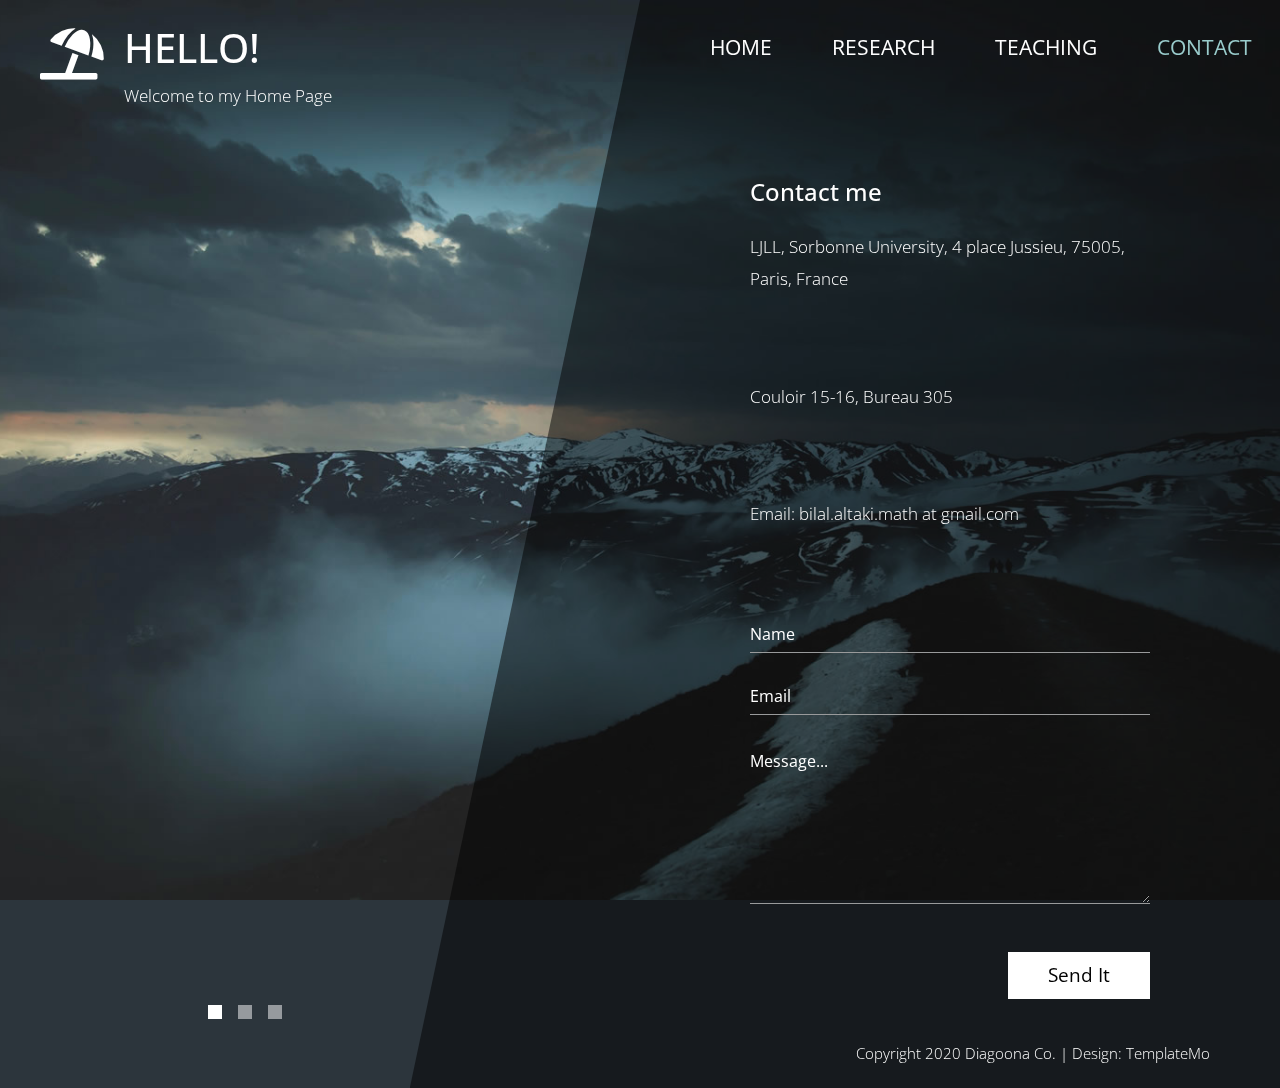
<file: contact.html>
<!DOCTYPE html>
<html lang="en">

<head>
    <meta charset="UTF-8">
    <meta name="viewport" content="width=device-width, initial-scale=1.0">
    <meta http-equiv="X-UA-Compatible" content="ie=edge">
    <title>Diagoona Template - Contact page</title>
    <link href="https://fonts.googleapis.com/css?family=Open+Sans:300,400" rel="stylesheet" /> <!-- https://fonts.google.com/ -->
    <link href="css/bootstrap.min.css" rel="stylesheet" /> <!-- https://getbootstrap.com/ -->
    <link href="fontawesome/css/all.min.css" rel="stylesheet" /> <!-- https://fontawesome.com/ -->
    <link href="css/templatemo-diagoona.css" rel="stylesheet" />
<!--

TemplateMo 550 Diagoona

https://templatemo.com/tm-550-diagoona

-->
</head>
<body>
    <div class="tm-container">
        <div>
            <div class="tm-row pt-4">
                <div class="tm-col-left">
                    <div class="tm-site-header media">
                        <i class="fas fa-umbrella-beach fa-3x mt-1 tm-logo"></i>
                        <div class="media-body">
                            <h1 class="tm-sitename text-uppercase">Hello!</h1>
                            <p class="tm-slogon">Welcome to my Home Page</p>
                        </div>        
                    </div>
                </div>
                <div class="tm-col-right">
                    <nav class="navbar navbar-expand-lg" id="tm-main-nav">
                        <button class="navbar-toggler toggler-example mr-0 ml-auto" type="button" 
                            data-toggle="collapse" data-target="#navbar-nav" 
                            aria-controls="navbar-nav" aria-expanded="false" aria-label="Toggle navigation">
                            <span><i class="fas fa-bars"></i></span>
                        </button>
                        <div class="collapse navbar-collapse tm-nav" id="navbar-nav">
                            <ul class="navbar-nav text-uppercase">
                                <li class="nav-item">
                                    <a class="nav-link tm-nav-link" href="index.html">Home</a>
                                </li>
                                <li class="nav-item">
                                    <a class="nav-link tm-nav-link" href="research.html">Research</a>
                                </li>
                                <li class="nav-item">
                                    <a class="nav-link tm-nav-link" href="teaching.html">Teaching</a>
                                </li>                            
                                <li class="nav-item active">
                                    <a class="nav-link tm-nav-link" href="contact.html">Contact <span class="sr-only">(current)</span></a>
                                </li>
                            </ul>                            
                        </div>                        
                    </nav>
                </div>
            </div>
            
            <div class="tm-row">
                <div class="tm-col-left"></div>
                <main class="tm-col-right tm-contact-main"> <!-- Content -->
                    <section class="tm-content tm-contact">
                        <h2 class="mb-4 tm-content-title">Contact me</h2>
                        <p class="mb-85">LJLL, Sorbonne University, 4 place Jussieu, 75005, Paris, France</p>
						<p class="mb-85">Couloir 15-16, Bureau 305</p>
						<p class="mb-85">Email: bilal.altaki.math at gmail.com</p>
                        <form id="contact-form" action="" method="POST">
                            <div class="form-group mb-4">
                                <input type="text" name="name" class="form-control" placeholder="Name" required="" />
                            </div>
                            <div class="form-group mb-4">
                                <input type="email" name="email" class="form-control" placeholder="Email" required="" />
                            </div>
                            <div class="form-group mb-5">
                                <textarea rows="6" name="message" class="form-control" placeholder="Message..." required=""></textarea>
                            </div>
                            <div class="text-right">
                                <button type="submit" class="btn btn-big btn-primary">Send It</button>
                            </div>
                        </form>
                    </section>
                </main>
            </div>
        </div>        

        <div class="tm-row">
            <div class="tm-col-left text-center">            
                <ul class="tm-bg-controls-wrapper">
                    <li class="tm-bg-control active" data-id="0"></li>
                    <li class="tm-bg-control" data-id="1"></li>
                    <li class="tm-bg-control" data-id="2"></li>
                </ul>            
            </div>        
            <div class="tm-col-right tm-col-footer">
                <footer class="tm-site-footer text-right">
                    <p class="mb-0">Copyright 2020 Diagoona Co. 
                    
                    | Design: <a rel="nofollow" target="_parent" href="https://templatemo.com" class="tm-text-link">TemplateMo</a></p>
                </footer>
            </div>  
        </div>

        <div class="tm-bg"> <!-- Diagonal background design -->
            <div class="tm-bg-left"></div>
            <div class="tm-bg-right"></div>
        </div>
    </div>

    <script src="js/jquery-3.4.1.min.js"></script>
    <script src="js/bootstrap.min.js"></script>
    <script src="js/jquery.backstretch.min.js"></script>
    <script src="js/templatemo-script.js"></script>
</body>
</html>
</file>
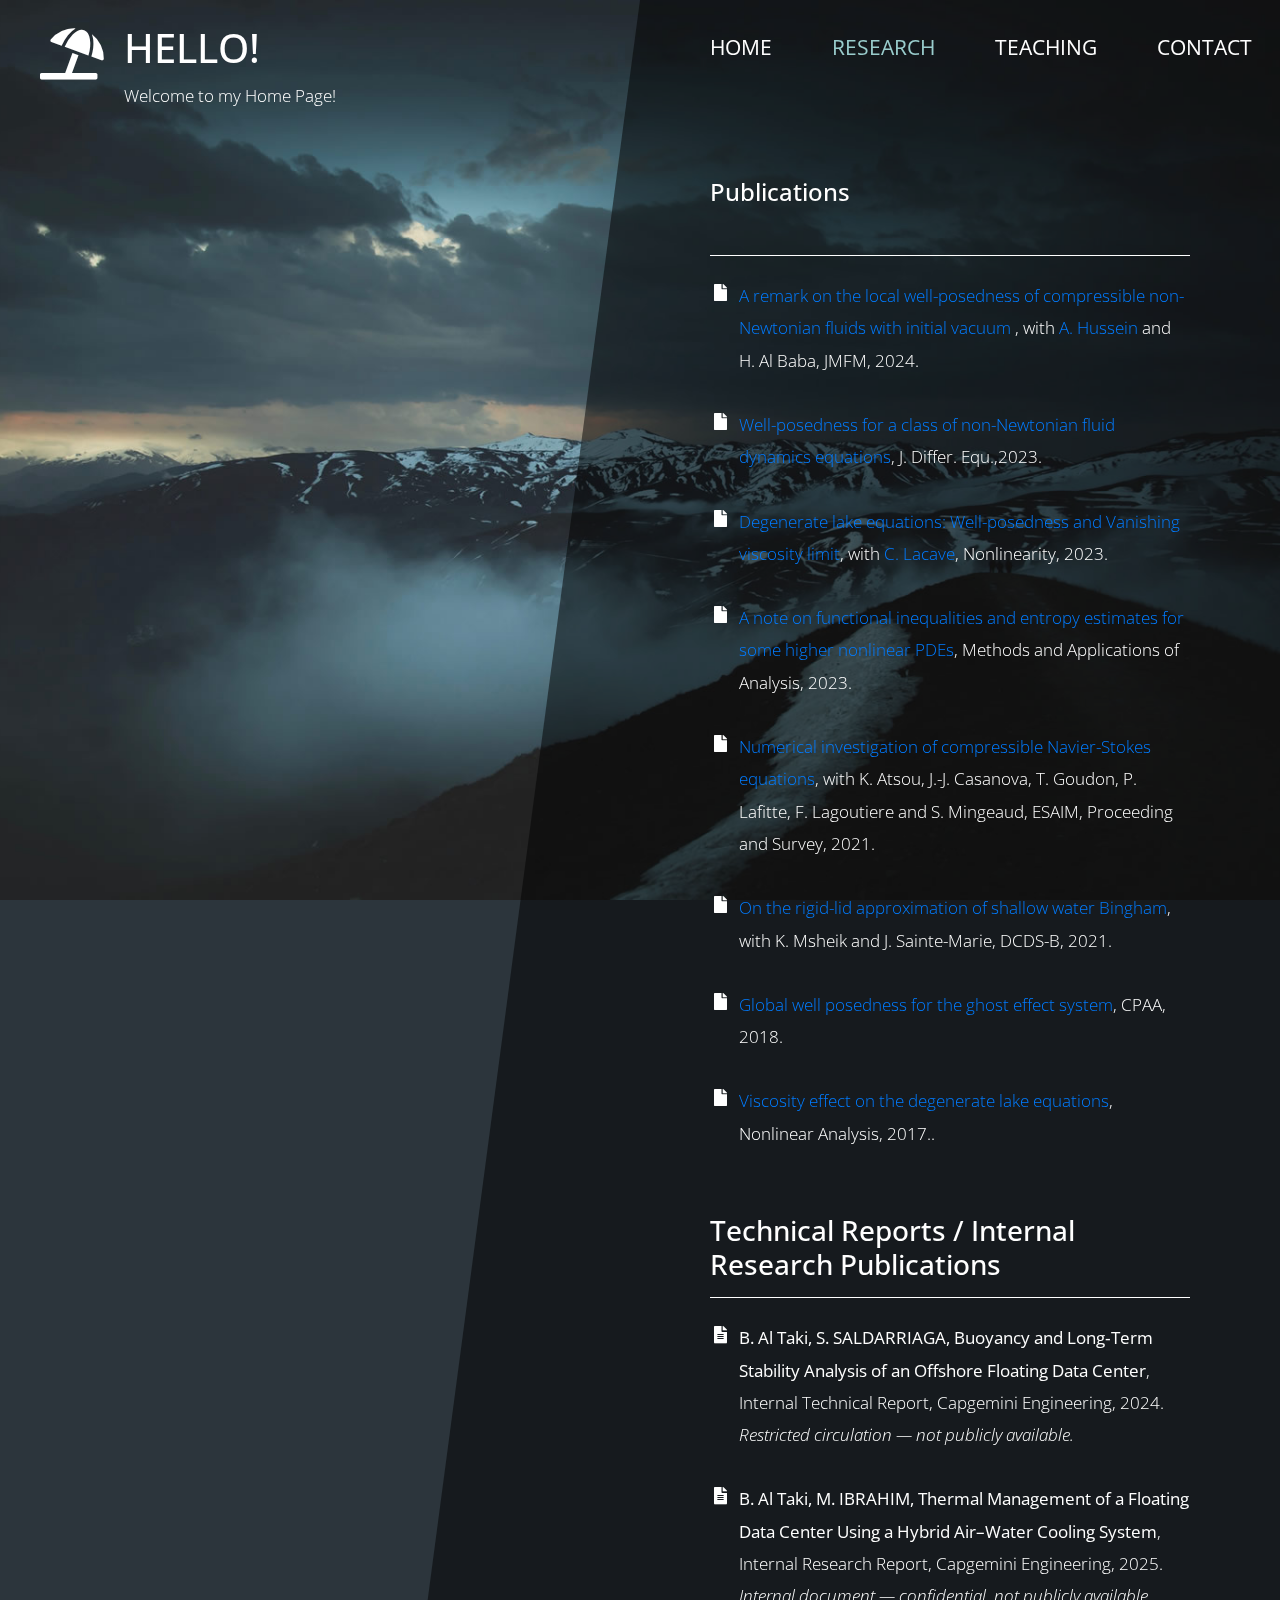
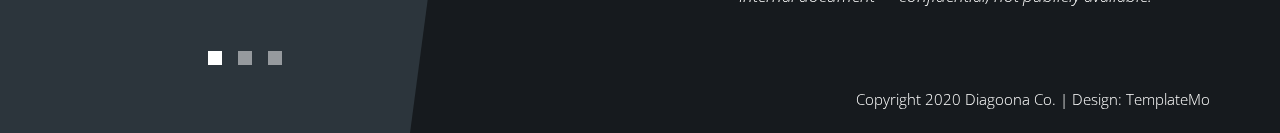
<file: research.html>
<!DOCTYPE html>
<html lang="en">

<head>
    <meta charset="UTF-8">
    <meta name="viewport" content="width=device-width, initial-scale=1.0">
    <meta http-equiv="X-UA-Compatible" content="ie=edge">
    <title>Bilal Al Taki - Research Page</title>
    <link href="https://fonts.googleapis.com/css?family=Open+Sans:300,400" rel="stylesheet" /> <!-- https://fonts.google.com/ -->
    <link href="css/bootstrap.min.css" rel="stylesheet" /> <!-- https://getbootstrap.com/ -->
    <link href="fontawesome/css/all.min.css" rel="stylesheet" /> <!-- https://fontawesome.com/ -->
    <link href="css/templatemo-diagoona.css" rel="stylesheet" />
<!--

TemplateMo 550 Diagoona

https://templatemo.com/tm-550-diagoona

-->
</head>

<body>
    <div class="tm-container">        
        <div>
            <div class="tm-row pt-4">
                <div class="tm-col-left">
                    <div class="tm-site-header media">
                        <i class="fas fa-umbrella-beach fa-3x mt-1 tm-logo"></i>
                        <div class="media-body">
                            <h1 class="tm-sitename text-uppercase">Hello!</h1>
                            <p class="tm-slogon">Welcome to my Home Page!</p>
                        </div>        
                    </div>
                </div>
                <div class="tm-col-right">
                    <nav class="navbar navbar-expand-lg" id="tm-main-nav">
                        <button class="navbar-toggler toggler-example mr-0 ml-auto" type="button" 
                            data-toggle="collapse" data-target="#navbar-nav" 
                            aria-controls="navbar-nav" aria-expanded="false" aria-label="Toggle navigation">
                            <span><i class="fas fa-bars"></i></span>
                        </button>
                        <div class="collapse navbar-collapse tm-nav" id="navbar-nav">
                            <ul class="navbar-nav text-uppercase">
                                <li class="nav-item">
                                    <a class="nav-link tm-nav-link" href="index.html">Home</a>
                                </li>
                                <li class="nav-item active">
                                    <a class="nav-link tm-nav-link" href="research.html">Research <span class="sr-only">(current)</span></a>
                                </li>
                                <li class="nav-item">
                                    <a class="nav-link tm-nav-link" href="teaching.html">Teaching</a>
                                </li>                            
                                <li class="nav-item">
                                    <a class="nav-link tm-nav-link" href="contact.html">Contact</a>
                                </li>
                            </ul>                            
                        </div>                        
                    </nav>
                </div>
            </div>
            
            <div class="tm-row">
                <div class="tm-col-left"></div>
                <main class="tm-col-right">
                    <section class="tm-content tm-about">
                        <h2 class="mb-5 tm-content-title">Publications</h2>
                        <hr class="mb-4">
			    <div class="media my-3">
                            <i class="fas fa-file fa-1x p-1 mr-2"></i>
                            <div class="media-body">
			<p><a href="https://link.springer.com/article/10.1007/s00021-024-00901-3">A remark on the local well-posedness of compressible non-Newtonian fluids with initial vacuum </a>, with <a href="https://math.rptu.de/en/wgs/fuana/people/hussein">A. Hussein</a> and H. Al Baba,  JMFM, 2024.</p>
                            </div> 
                        </div>  
	          <div class="media my-3">
                            <i class="fas fa-file fa-1x p-1 mr-2"></i>
                            <div class="media-body">
                                <p> <a href="https://doi.org/10.1016/j.jde.2022.12.007">Well-posedness for a class of non-Newtonian fluid dynamics equations</a>, J. Differ. Equ.,2023.</a></p>
                            </div> 
                        </div>
                  <div class="media my-3">
                            <i class="fas fa-file fa-1x p-1 mr-2"></i>
                            <div class="media-body">
			<p><a href="https://iopscience.iop.org/article/10.1088/1361-6544/aca865/pdf">Degenerate lake equations: Well-posedness and Vanishing viscosity limit</a>, with <a href="https://www-fourier.ujf-grenoble.fr/~lacavec/">C. Lacave</a>, Nonlinearity, 2023.</p>
                            </div> 
                        </div>    
                  <div class="media my-3">
                            <i class="fas fa-file fa-1x p-1 mr-2"></i>
                            <div class="media-body">
                                <p> <a href="https://www.intlpress.com/site/pub/pages/journals/items/maa/content/vols/0029/0002/a001/index.php">A note on functional inequalities and entropy estimates for some higher nonlinear PDEs</a>, Methods and Applications of Analysis, 2023.</a></p>
                            </div> 
                        </div>
                  <div class="media my-3">
                            <i class="fas fa-file fa-1x p-1 mr-2"></i>
                            <div class="media-body">
                                <p><a href="https://www.esaim-proc.org/articles/proc/abs/2021/01/proc2107001/proc2107001.html">Numerical investigation of compressible Navier-Stokes equations</a>, with  K. Atsou, J.-J. Casanova, T. Goudon, P. Lafitte, F. Lagoutiere and S. Mingeaud, ESAIM, Proceeding and Survey, 2021.</p>
                            </div> 
                        </div>
                        <div class="media my-3">
                            <i class="fas fa-file fa-1x p-1 mr-2"></i>
                            <div class="media-body">
                                <p><a href="https://www.aimsciences.org/article/doi/10.3934/dcdsb.2020146">On the rigid-lid approximation of shallow water Bingham</a>, with K. Msheik and J. Sainte-Marie, DCDS-B, 2021.</p>
                            </div> 
                        </div> 		
                        <div class="media my-3">
                            <i class="fas fa-file fa-1x p-1 mr-2"></i>
                            <div class="media-body">
                                <p><a href="https://www.aimsciences.org/article/doi/10.3934/cpaa.2017017">Global well posedness for the ghost effect system</a>, CPAA, 2018.</p>
                            </div> 
                        </div>
                        <div class="media my-3">
                            <i class="fas fa-file fa-1x p-1 mr-2"></i>
                            <div class="media-body">
                                <p><a href="https://www.sciencedirect.com/science/article/pii/S0362546X16302267#!">Viscosity effect on the degenerate lake equations</a>, Nonlinear Analysis, 2017..</p>
                            </div> 
                        </div> 	
 <!-- NEW SECTION: Technical / Internal Reports -->
                    <h3 class="mt-5 mb-3">Technical Reports / Internal Research Publications</h3>
                    <hr class="mb-4">

                    <div class="media my-3">
                        <i class="fas fa-file-alt fa-1x p-1 mr-2"></i>
                        <div class="media-body">
                            <p><strong>B. Al Taki, S. SALDARRIAGA, Buoyancy and Long‑Term Stability Analysis of an Offshore Floating Data Center</strong>, Internal Technical Report, Capgemini Engineering, 2024.  
                            <em>Restricted circulation — not publicly available.</em></p>
                        </div>
                    </div>

                    <div class="media my-3">
                        <i class="fas fa-file-alt fa-1x p-1 mr-2"></i>
                        <div class="media-body">
                            <p><strong>B. Al Taki, M. IBRAHIM, Thermal Management of a Floating Data Center Using a Hybrid Air–Water Cooling System</strong>, Internal Research Report, Capgemini Engineering, 2025.  
                            <em>Internal document — confidential, not publicly available.</em></p>
                        </div>
                    </div>
                    </section>
                </main>
            </div>
        </div>        

        <div class="tm-row">
            <div class="tm-col-left text-center">            
                <ul class="tm-bg-controls-wrapper">
                    <li class="tm-bg-control active" data-id="0"></li>
                    <li class="tm-bg-control" data-id="1"></li>
                    <li class="tm-bg-control" data-id="2"></li>
                </ul>            
            </div>        
            <div class="tm-col-right tm-col-footer">
                <footer class="tm-site-footer text-right">
                    <p class="mb-0">Copyright 2020 Diagoona Co. 
                    
                    | Design: <a rel="nofollow" target="_parent" href="https://templatemo.com" class="tm-text-link">TemplateMo</a></p>
                </footer>
            </div>   
        </div>        

        <!-- Diagonal background design -->
        <div class="tm-bg">
            <div class="tm-bg-left"></div>
            <div class="tm-bg-right"></div>
        </div>
    </div>

    <script src="js/jquery-3.4.1.min.js"></script>
    <script src="js/bootstrap.min.js"></script>
    <script src="js/jquery.backstretch.min.js"></script>
    <script src="js/templatemo-script.js"></script>
</body>
</html>
</file>
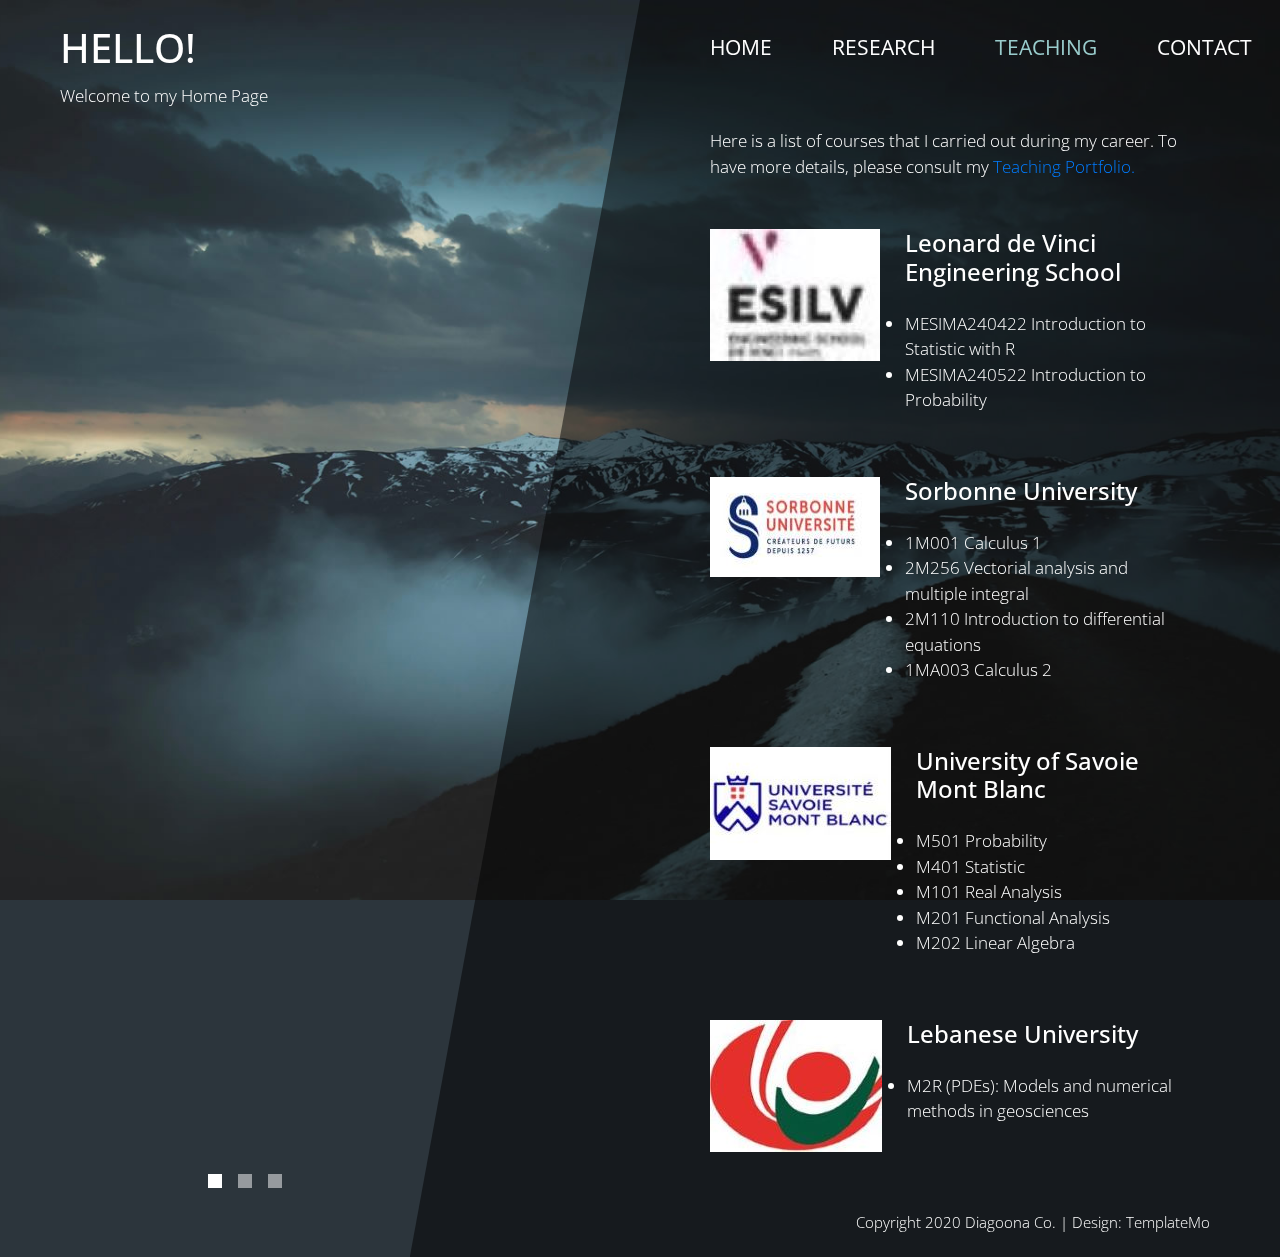
<file: teaching.html>
<!DOCTYPE html>
<html lang="en">

<head>
    <meta charset="UTF-8">
    <meta name="viewport" content="width=device-width, initial-scale=1.0">
    <meta http-equiv="X-UA-Compatible" content="ie=edge">
    <title>Bilal Al Taki - Teaching Page</title>
    <link href="https://fonts.googleapis.com/css?family=Open+Sans:300,400" rel="stylesheet" /> <!-- https://fonts.google.com/ -->
    <link href="css/bootstrap.min.css" rel="stylesheet" /> <!-- https://getbootstrap.com/ -->
    <link href="fontawesome/css/all.min.css" rel="stylesheet" /> <!-- https://fontawesome.com/ -->
    <link href="css/templatemo-diagoona.css" rel="stylesheet" />
<!--

TemplateMo 550 Diagoona

https://templatemo.com/tm-550-diagoona

-->
</head>

<body>
    <div class="tm-container">        
        <div>
            <div class="tm-row pt-4">
                <div class="tm-col-left">
                    <div class="tm-site-header media">
                        <i class="fa-sharp fa-regular fa-person-chalkboard fa-3x mt-1 tm-logo"></i>
                        <div class="media-body">
                            <h1 class="tm-sitename text-uppercase">Hello!</h1>
                            <p class="tm-slogon">Welcome to my Home Page</p>
                        </div>        
                    </div>
                </div>
                <div class="tm-col-right">
                    <nav class="navbar navbar-expand-lg" id="tm-main-nav">
                        <button class="navbar-toggler toggler-example mr-0 ml-auto" type="button" 
                            data-toggle="collapse" data-target="#navbar-nav" 
                            aria-controls="navbar-nav" aria-expanded="false" aria-label="Toggle navigation">
                            <span><i class="fas fa-bars"></i></span>
                        </button>
                        <div class="collapse navbar-collapse tm-nav" id="navbar-nav">
                            <ul class="navbar-nav text-uppercase">
                                <li class="nav-item">
                                    <a class="nav-link tm-nav-link" href="index.html">Home</a>
                                </li>
                                <li class="nav-item">
                                    <a class="nav-link tm-nav-link" href="research.html">Research</a>
                                </li>
                                <li class="nav-item active">
                                    <a class="nav-link tm-nav-link" href="teaching.html">Teaching <span class="sr-only">(current)</span></a>
                                </li>                            
                                <li class="nav-item">
                                    <a class="nav-link tm-nav-link" href="contact.html">Contact</a>
                                </li>
                            </ul>                            
                        </div>                        
                    </nav>
                </div>
            </div>
            
            <div class="tm-row">
                <div class="tm-col-left"></div>
                <main class="tm-col-right">
			Here is a list of courses that I carried out during my career. To have more details, please consult my <a href="Teaching Portfolio.pdf">Teaching Portfolio.</a>
                    <section class="tm-content">
			    
		<div class="media my-1 mb-5 tm-service-media tm-service-media-img-l">
                            <img src="img/Logo_esilv.jpg" alt="Image" class="tm-service-img">
                            <div class="media-body tm-service-text">
                                <h4 class="mb-4 tm-content-title">Leonard de Vinci Engineering School</h4>
                                <ul>
              <li>MESIMA240422 Introduction to Statistic with R</i></li>
		<li>MESIMA240522 Introduction to Probability</i></li>
		               </ul>
                            </div> 
                        </div>	    
			    
			    
			    
	     <div class="media my-1 mb-5 tm-service-media tm-service-media-img-l">
                            <img src="img/services-1.jpg" alt="Image" class="tm-service-img">
                            <div class="media-body tm-service-text">
                                <h2 class="mb-4 tm-content-title">Sorbonne University</h2>
                                <ul>
             <li>1M001 Calculus 1</i>
	     <li>2M256 Vectorial analysis and multiple integral</i>
	     <li>2M110 Introduction to differential equations</i>
	     <li>1MA003 Calculus 2</i>
		               </ul>
                            </div> 
                        </div>
	    
	    <div class="media my-1 mb-5 tm-service-media tm-service-media-img-l">
                            <img src="img/services-2.jpg" alt="Image" class="tm-service-img">
                            <div class="media-body tm-service-text">
                                <h2 class="mb-4 tm-content-title">University of Savoie Mont Blanc</h2>
                                <ul>
              <li> M501 Probability</i></li>
		<li>M401 Statistic </i></li>
		 <li>  M101 Real Analysis</i></li>
		 <li>M201 Functional Analysis</i></li>
		  <li>M202 Linear Algebra</i></li>
		               </ul>
                            </div> 
                        </div>
	  

                        <div class="media my-3 tm-service-media tm-service-media-img-l">
                            <img src="img/services-3.jpg" alt="Image" class="tm-service-img">
                            <div class="media-body tm-service-text">
                                <h3 class="mb-4 tm-content-title">Lebanese University</h3>
                        <ul>
		<li> M2R (PDEs): Models and numerical methods in geosciences </i></li>
  </ul>
                            </div> 
                        </div>                      
                    </section>
                </main>
            </div>
        </div>        

        <div class="tm-row">
            <div class="tm-col-left text-center">            
                <ul class="tm-bg-controls-wrapper">
                    <li class="tm-bg-control active" data-id="0"></li>
                    <li class="tm-bg-control" data-id="1"></li>
                    <li class="tm-bg-control" data-id="2"></li>
                </ul>            
            </div>        
            <div class="tm-col-right tm-col-footer">
                <footer class="tm-site-footer text-right">
                    <p class="mb-0">Copyright 2020 Diagoona Co. 
                    
                    | Design: <a rel="nofollow" target="_parent" href="https://templatemo.com" class="tm-text-link">TemplateMo</a></p>
                </footer>
            </div>  
        </div>        

        <!-- Diagonal background design -->
        <div class="tm-bg">
            <div class="tm-bg-left"></div>
            <div class="tm-bg-right"></div>
        </div>
    </div>

    <script src="js/jquery-3.4.1.min.js"></script>
    <script src="js/bootstrap.min.js"></script>
    <script src="js/jquery.backstretch.min.js"></script>
    <script src="js/templatemo-script.js"></script>
</body>

</html>
</file>
<file: css/templatemo-diagoona.css>
/*

TemplateMo 550 Diagoona

https://templatemo.com/tm-550-diagoona

*/

body {
    font-family: 'Open Sans', Arial, sans-serif;
    font-size: 17px;
    font-weight: 300;
    overflow-x: hidden;
    color: white;
    background-color: #2C353C;
}

a { 
    transition: all 0.3s ease; 
    text-decoration: none;
}

ul { padding: 0; }
a:hover { text-decoration: none; }
button:focus { outline: none; }
p { line-height: 1.9; }
.tm-logo { margin-right: 20px; }
.tm-slogan { font-size: 0.8rem; }

/* Navigation */
.navbar-toggler {
    padding: 8px 15px;
    border: 0;
    border-radius: 0;
    transform: skewX(-15deg);
    background-color: rgba(0,0,0,0.5);
    color: white;    
}

.navbar-toggler i { transform: skewX(15deg); }

.navbar-expand-lg {
    padding-left: 0;
    padding-right: 0;
}

.navbar-expand-lg .navbar-nav .nav-link { padding: 0; }

.navbar-expand-lg .navbar-nav .tm-nav-link {
    font-size: 1.3rem;
    font-weight: 400;
    color: white;    
    padding-bottom: 30px;    
}

.nav-item { margin-right: 60px; }

.nav-item:last-child { margin-right: 0; }

.nav-item.active .tm-nav-link,
.nav-item:hover .tm-nav-link {
    color: #9CC;
}

/* Page Background */
.tm-bg {
    position: absolute;
    left: 0;
    right: 0;
    width: 100%;
    height: 100%;
    display: flex;
    z-index: -1000;
}

.tm-bg-left,
.tm-bg-right {
    position: relative;
    width: 50%;
    height: 100%;
}

.tm-bg-right { background-color: rgba(0,0,0,0.5); }

.tm-bg-left {
    border-right: 230px solid rgba(0,0,0,0.5);
    border-top: 100vh solid transparent;
}

.tm-bg-controls-wrapper {
    display: inline-block;
    margin-left: -150px;
}

.tm-bg-control {
    display: inline-block;
    width: 14px;
    height: 14px;
    background-color: rgba(255,255,255,0.5);
    margin: 6px;
    cursor: pointer;
}

.tm-bg-control.active,
.tm-bg-control:hover {
    background-color: white;
}

.tm-container {
    width: 100%;
    height: 100%;
    min-height: 100vh;
    position: relative;
    display: flex;
    flex-direction: column;
    justify-content: space-between;  
}

.tm-row { display: flex; }

.tm-col-left {
    width: 50%;
    height: 100%;
    padding-left: 40px;  
    padding-right: 40px;
}

.tm-col-right {
    width: 50%;
    height: 100%;
    padding-left: 70px;
    padding-right: 70px;
}

.tm-content {
    max-width: 660px;
    margin-top: 50px;
    padding-right: 20px;
}

.tm-about { max-width: 525px; }

::-webkit-scrollbar {
    -webkit-appearance: none;
    width: 10px;
}
  
::-webkit-scrollbar-thumb {
    border-radius: 5px;
    background-color: rgba(255,255,255,.8);
    box-shadow: 0 0 1px rgba(255,255,255,.8);
}

.tm-content-title { font-size: 1.5rem; }
hr { border-top: 1px solid white; }

.btn {
    padding: 10px 25px;
    border-radius: 0;
}

.btn-big {
    padding: 9px 40px;
    font-size: 1.2rem;;
}

.btn-primary {
    background-color: white;
    color: black;
    border: 0;
}

.btn-primary:hover {
    background-color: #9CC;
    color: black;
}

.tm-site-footer {
    padding: 40px 0 20px;
    max-width: 660px;
    font-size: 0.95rem;
}

.tm-col-footer { padding-left: 0; }
.tm-text-link { color: white; }

.tm-text-link:hover,
.tm-text-link:focus {
    color: #9CC;
}

/* Service */ 
.tm-service-text { max-width: 365px; }
.tm-service-img { margin-right: 25px; }
.tm-service-img-r { margin-left: 25px; }

/* Contact */
.form-control,
textarea {    
    color: white;
    background-color: transparent;
    background-clip: padding-box;
    border: none;
    border-bottom: 1px solid #999A9B;
    border-radius: 0;
    transition: border-color 0.15s ease-in-out, box-shadow 0.15s ease-in-out;
    padding: 10px 0;
    font-family: 'Open Sans', Arial, sans-serif;
    font-size: 1rem;
    font-weight: 400;
    line-height: 1.5;
}

.form-control:focus {
    color: white;
    background-color: transparent;    
    box-shadow: none;
    border-color: #9CC;
    outline: none;
}

.mb-85 { margin-bottom: 85px; }
.tm-contact-main { max-width: 690px; }

.tm-contact {
    max-width: 420px;
    margin-left: auto;
    margin-right: auto;
}

.form-control::-webkit-input-placeholder { color: white; } /* Edge */  
.form-control:-ms-input-placeholder { color: white; } /* Internet Explorer 10-11 */  
.form-control::placeholder { color: white; }

@media (max-width: 1200px) {
    .nav-item { margin-right: 30px; }

    .tm-page-right {
        padding-left: 30px;
        padding-right: 30px;
    }
}

@media (max-width: 992px) {    
    .tm-nav {
        position: absolute;
        background: rgba(0, 0, 0, 0.8);
        color: white;
        top: 44px;
        right: 4px;
    }

    .navbar-expand-lg .navbar-nav .tm-nav-link {
        color: white;
        font-size: 1.1rem;
        padding: 13px 20px;
    }

    .nav-item { margin-right: 0; }

    .nav-item.active .tm-nav-link,
    .nav-item:hover .tm-nav-link {
        color: #9CC;
    }

    .tm-content { margin-top: 20px; }
    .tm-site-footer { padding-top: 40px; }
    .tm-col-left { width: 40%; }

    .tm-col-right {
        width: 60%;
        padding-left: 100px;
        padding-right: 30px;
    }
    
    .tm-col-footer { padding-left: 0; }
}

@media (max-width: 768px) {
    .tm-row { flex-direction: column; }

    .tm-col-left,
    .tm-col-right,
    .tm-bg-left,
    .tm-bg-right {
        width: 100%;
    }

    #tm-main-nav {
        position: fixed;
        top: 50px;
        right: 40px;
        padding-bottom: 0;
    }  
    
    .tm-bg { flex-direction: column; }

    .tm-bg-left {
        height: 200px;        
        border-bottom: 50px solid rgba(0,0,0,0.5);
        border-right: 0;
        border-top: 0;
    }

    .tm-bg-right { height: calc(100% - 200px); }

    .tm-bg-controls-wrapper {
        margin-left: 0;
        margin-top: 50px;
    }

    .tm-content {
        max-height: none;
        margin-top: 40px;
    }

    .tm-col-right {
        padding-top: 40px;
        padding-left: 30px;
    }

    .tm-col-footer {
        padding-left: 10px;
        padding-right: 10px;
    }
}

@media (max-width: 460px) {
    .tm-logo { margin-right: 15px; }
    .tm-sitename { font-size: 1.8rem; }
    .tm-slogon { font-size: 0.8rem; }
}

@media (max-width: 450px), (min-width: 768px) and (max-width: 830px), (min-width: 992px) and (max-width: 1040px) {
    .tm-service-media { flex-direction: column; }
    .tm-service-media-img-l { flex-direction: column-reverse; }
    .tm-service-text { margin-top: 20px; }
    .tm-service-img { margin-right: 0; }
    .tm-service-img-r { margin-left: 0; }
}
</file>
